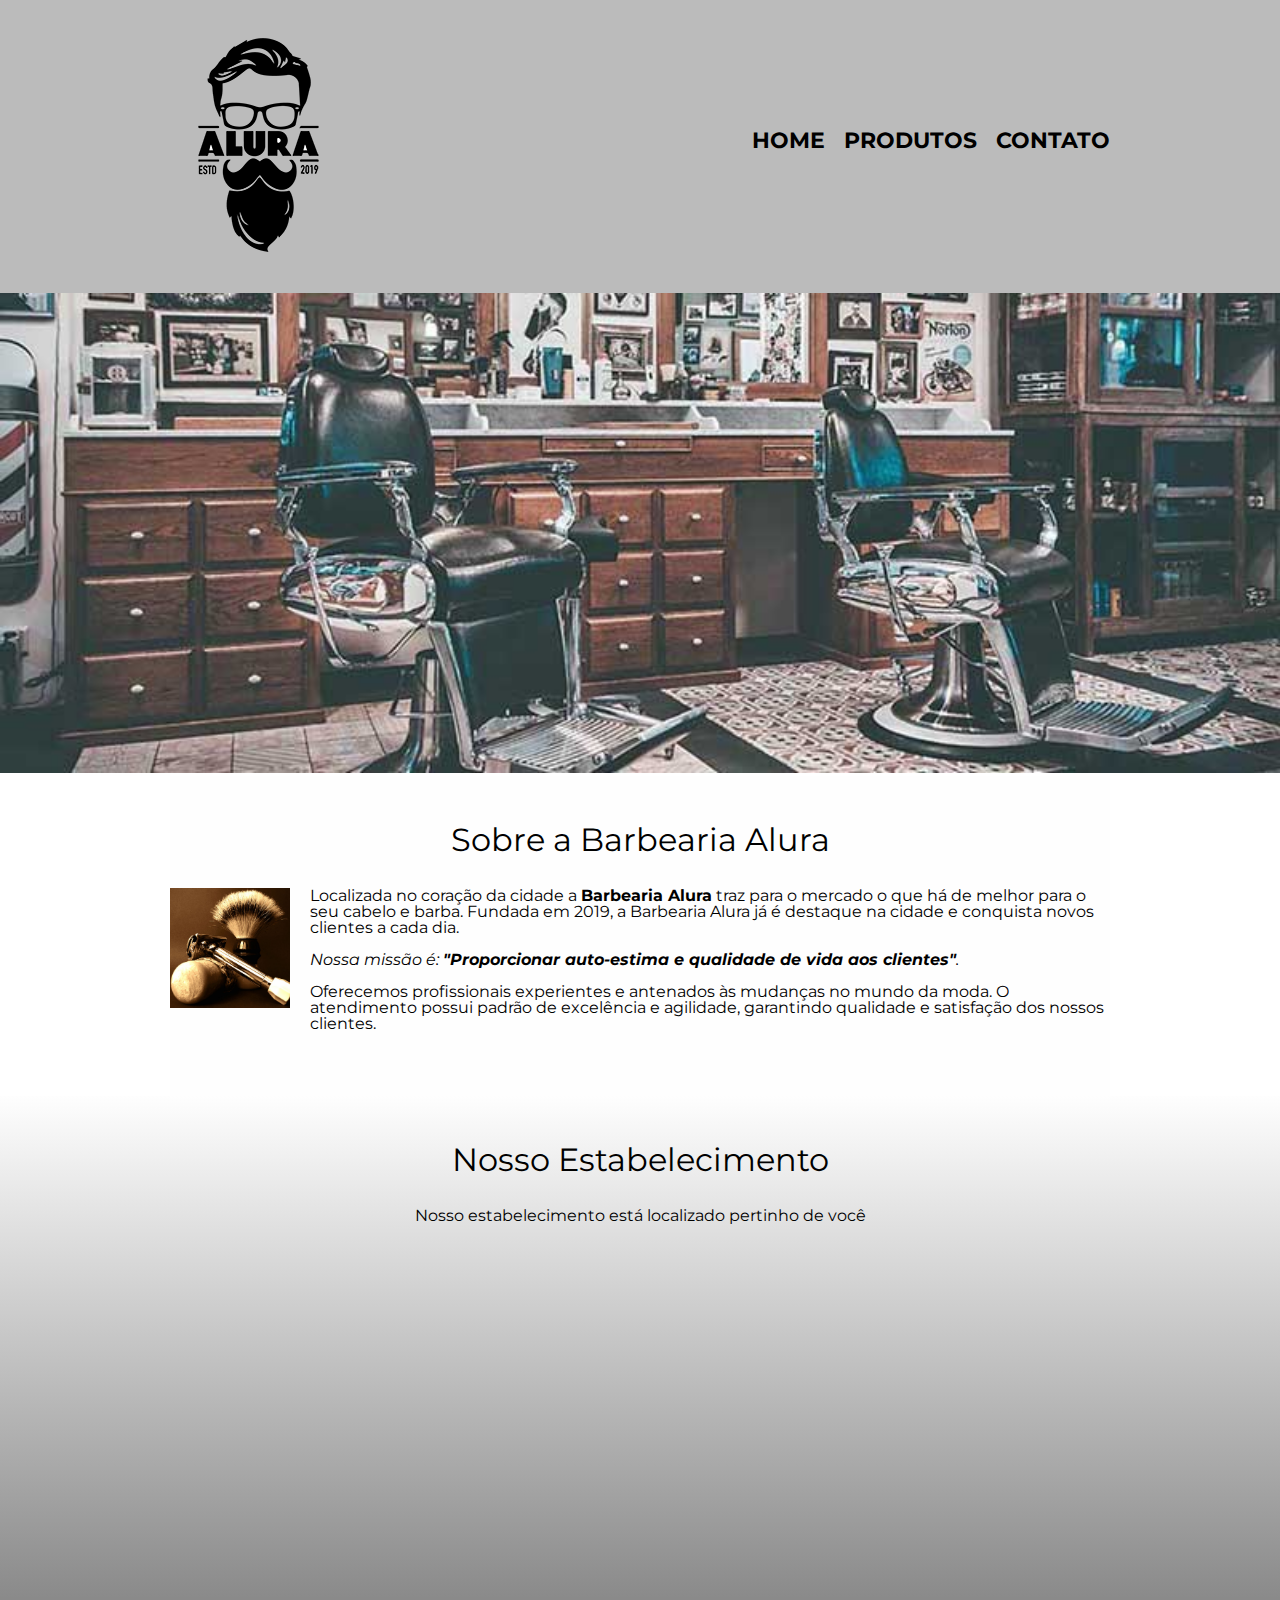
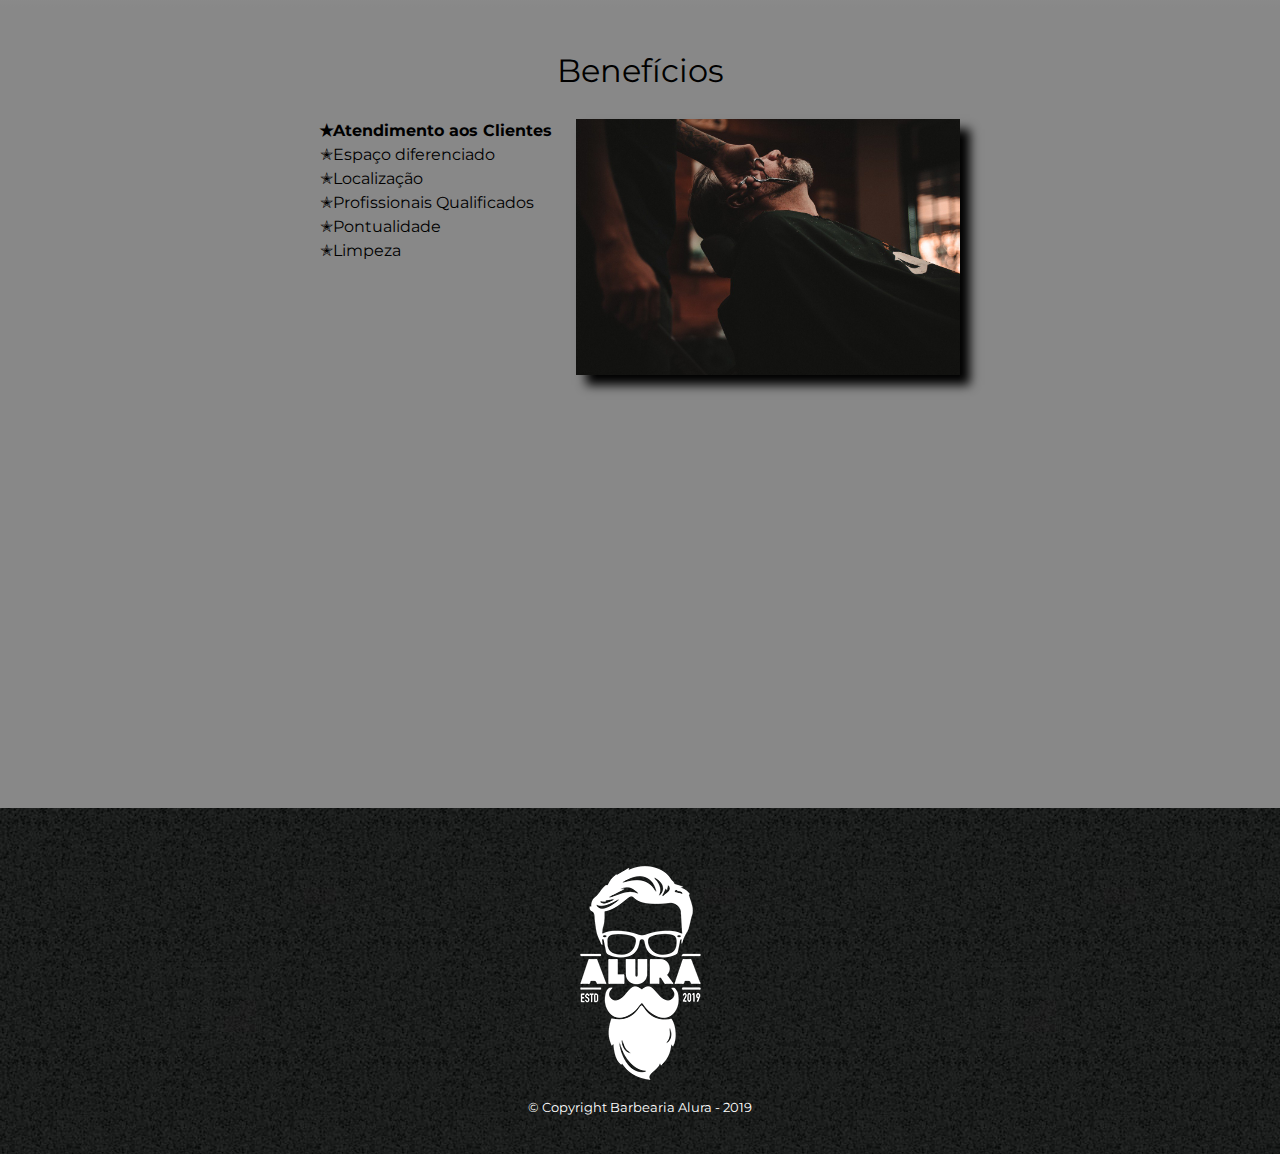
<file: index.html>
<!DOCTYPE html>
<html lang="pt-br">
	<head>
		<meta charset="UTF-8">
		<meta name="viewport" content="width=device-width">
		<title>Barbearia Alura</title>
		<link rel="stylesheet" href="css/reset.css">
		<link rel="stylesheet" href="css/style.css">
		<link href="https://fonts.googleapis.com/css2?family=Montserrat&display=swap" rel="stylesheet">
	</head>
	<body>	
		<header>
			<div class="caixa">
				<h1><img src ="img/logo.png"></h1>
				<nav>
					<ul>
						<li><a href="index.html">Home</a></li>
						<li><a href="produtos.html">Produtos</a></li>
						<li><a href="contato.html">Contato</a></li>
					</ul>
				</nav>
			</div>
		</header>
		<img class="banner" src="img/banner.jpg">
		<main>
			<section class="principal">
				<h2 class="titulo-principal">Sobre a Barbearia Alura</h2>
				<img class="utensilios" src="img/utensilios.jpg" alt="Utensitios de um barbeiro">
		
				<p>Localizada no coração da cidade a <strong>Barbearia Alura</strong> traz para o mercado o que há de melhor para o seu cabelo e barba. Fundada em 2019, a Barbearia Alura já é destaque na cidade e conquista novos clientes a cada dia.</p>

				<p id="missao"><em>Nossa missão é: <strong>"Proporcionar auto-estima e qualidade de vida aos clientes"</strong>.</em></p>

				<p>Oferecemos profissionais experientes e antenados às mudanças no mundo da moda. O atendimento possui padrão de excelência e agilidade, garantindo qualidade e satisfação dos nossos clientes.</p>
			</section>

			<section class="mapa">
				<h3 class="titulo-principal">Nosso Estabelecimento</h3>
				<p>Nosso estabelecimento está localizado pertinho de você</p>
				<div class="mapa-conteudo">
					<iframe src="https://www.google.com/maps/embed?pb=!1m18!1m12!1m3!1d3657.1066935120666!2d-46.65390548497806!3d-23.56461126759755!2m3!1f0!2f0!3f0!3m2!1i1024!2i768!4f13.1!3m3!1m2!1s0x94ce59541c6c79c3%3A0x36b90a85f0f8cb33!2sGrupo%20Alura!5e0!3m2!1spt-BR!2sbr!4v1661597650289!5m2!1spt-BR!2sbr" width="100%" height="300" style="border:0;" allowfullscreen="" loading="lazy" referrerpolicy="no-referrer-when-downgrade"></iframe>
				</div>
			</section>

			<section class="beneficios">
				<h3 class="titulo-principal">Benefícios</h3>
				<div class="conteudo-beneficios">
					<ul class="lista-beneficios">
						<li class="itens">Atendimento aos Clientes</li>
						<li class="itens">Espaço diferenciado</li>
						<li class="itens">Localização</li>
						<li class="itens">Profissionais Qualificados</li>
						<li class="itens">Pontualidade</li>
						<li class="itens">Limpeza</li>
					</ul><img src="img/beneficios.jpg" class="imagem-beneficios">
				</div>
				<div class="video">
					<iframe width="100%" height="315" src="https://www.youtube.com/embed/wcVVXUV0YUY" frameborder="0" allow="accelerometer; autoplay; encrypted-media; gyroscope; picture-in-picture" allowfullscreen></iframe>
				</div>
			</section>
		</main>
			
		<footer>
			<img src="img/logo-branco.png">
			<p class="copyright">&copy Copyright Barbearia Alura - 2019</p>
		</footer>
	</body>
</html>
</file>
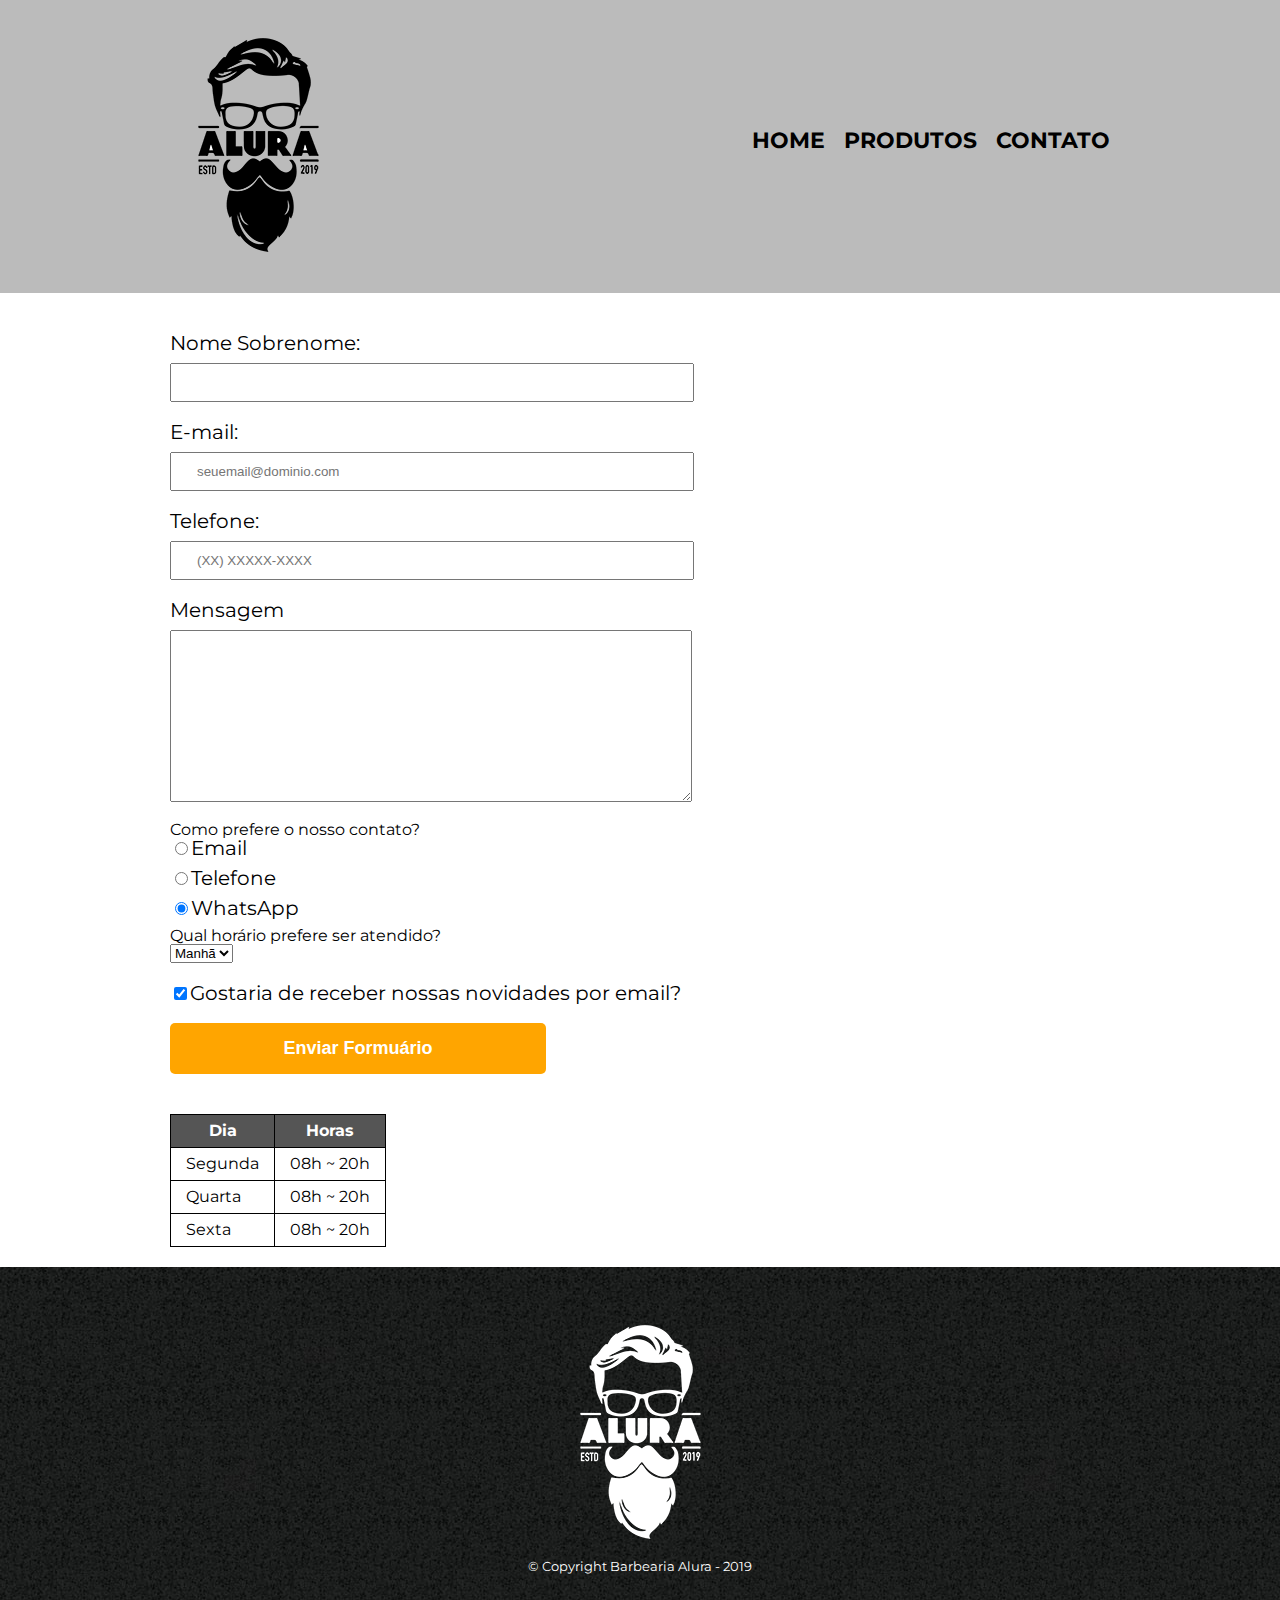
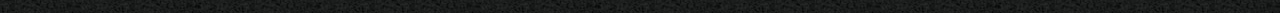
<file: contato.html>
<!DOCTYPE html>
<html lang = "pt">
	<head>
		<meta charset="UTF-8">
		<meta name="viewport" content="width=device-width">
		<title>Contatos - Barbearia Alura</title>
		<link rel="stylesheet" href="css/reset.css">
		<link rel="stylesheet" href="css/style.css">
		<link href="https://fonts.googleapis.com/css2?family=Montserrat&display=swap" rel="stylesheet">
	</head>
	<body>
		<header>
			<div class="caixa">
				<h1><img src ="img/logo.png" alt="Logo da Barbearia Alura"></h1>
				<nav>
					<ul>
						<li><a href="index.html">Home</a></li>
						<li><a href="produtos.html">Produtos</a></li>
						<li><a href="contato.html">Contato</a></li>
					</ul>
				</nav>
			</div>
		</header>
        <main class="main-contato">
			<form>
			<label for="nomesobrenome">Nome Sobrenome:</label>
			<input class="input-padrao" type="text" id="nomesobrenome" required>

			<label for="email">E-mail:</label>
			<input class="input-padrao" type="email" id="email" placeholder="seuemail@dominio.com">

			<label for="telefone">Telefone:</label>
			<input class = "input-padrao" type="tel" id="telefone" required placeholder="(XX) XXXXX-XXXX">
			<label for="mensagem">Mensagem</label>
			<textarea class = "input-padrao" id="mensagem" cols="70" rows="10"></textarea>
			<fieldset>
				<legend>Como prefere o nosso contato?</legend>
				<label for="radio_email"><input type="radio" name="contato" value="email" id="radio_email"/>Email</label>
				<label for="radio_telefone"><input type="radio" name="contato" value="telefone" id="radio_telefone"/>Telefone</label>
				<label for="radio_whatsapp"><input type="radio" name="contato" value="whatsapp" id="radio_whatsapp" checked/>WhatsApp</label>
			</fieldset>
			<fieldset>
				<legend>Qual horário prefere ser atendido?</legend>
				<select>
					<option value="manha">Manhã</option>
					<option value="tarde">Tarde</option>
					<option value="noite">Noite</option>
				</select>
			</fieldset>
			<label class="checkbox"><input value="checkbox" type="checkbox" checked/>Gostaria de receber nossas novidades por email?</label>
			<input class = "enviar" type="submit" value="Enviar Formuário">
			</form>
			<table>
				<thead>
					<tr>
						<th>Dia</th>
						<th>Horas</th>
					</tr>
				</thead>
				<tbody>
					<tr>
						<td>Segunda</td>
						<td>08h ~ 20h</td>
					</tr>
					<tr>
						<td>Quarta</td>
						<td>08h ~ 20h</td>
					</tr>
					<tr>
						<td>Sexta</td>
						<td>08h ~ 20h</td>
					</tr>
				</tbody>
			</table>	
		</main>
        <footer>
			<img src="img/logo-branco.png" alt="Logo da Barbearia Alura">
			<p class="copyright">&copy Copyright Barbearia Alura - 2019</p>
		</footer>
	</body>		
</html>
</file>
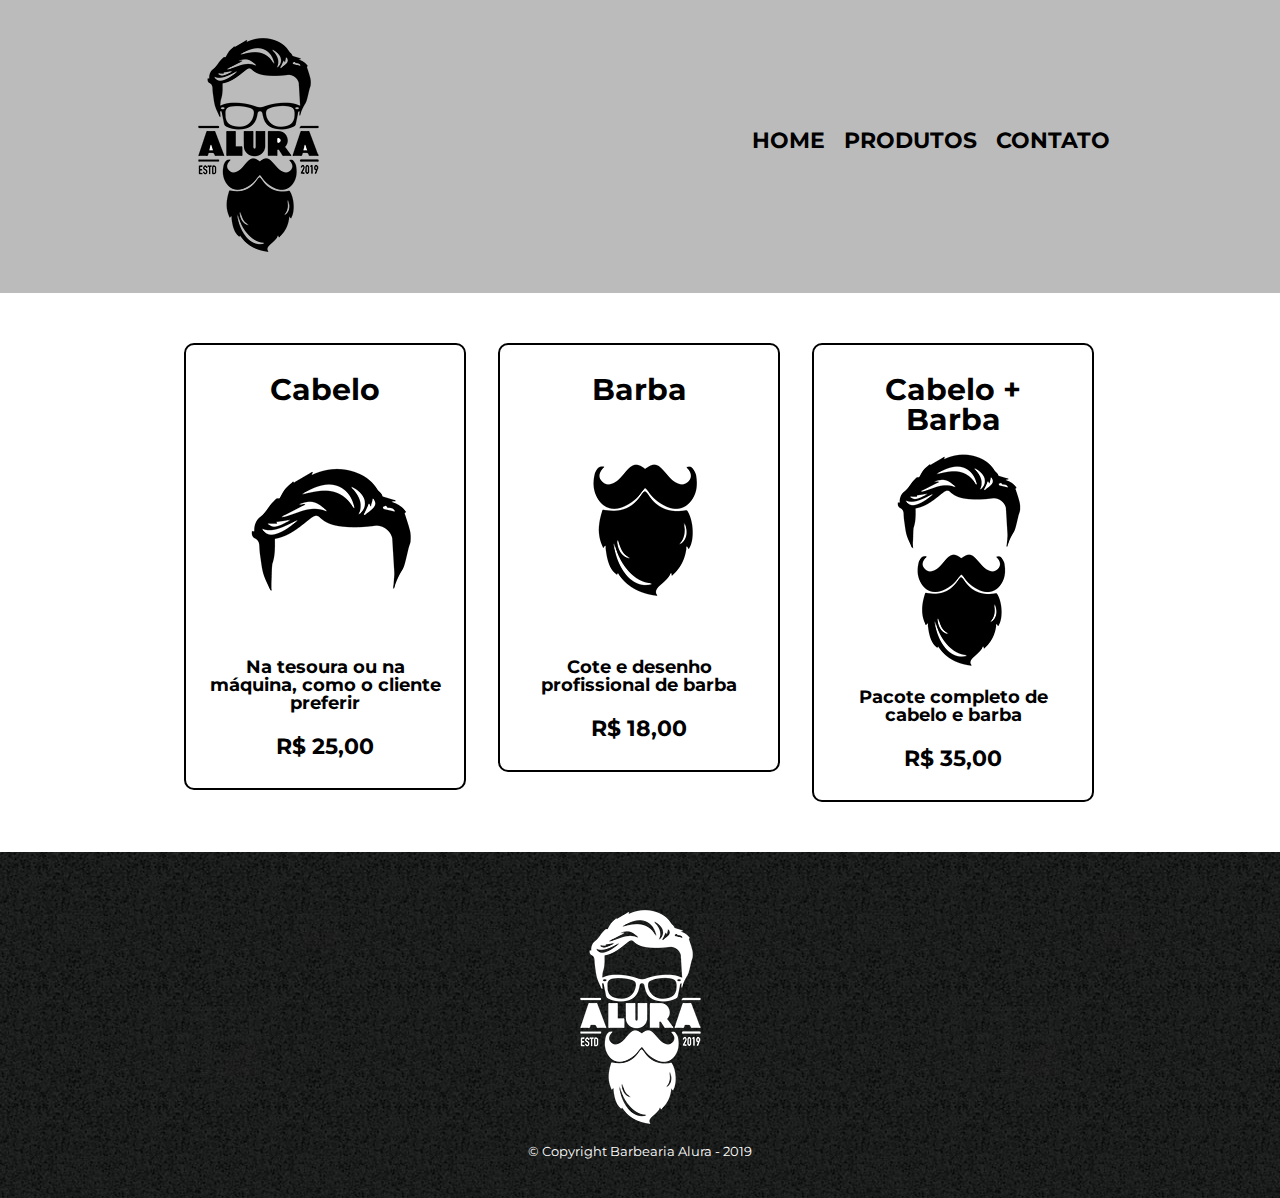
<file: produtos.html>
<!DOCTYPE html>
<html lang = "pt">
	<head>
		<meta charset="UTF-8">
		<meta name="viewport" content="width=device-width">
		<title>Produtos - Barbearia Alura</title>
		<link rel="stylesheet" href="css/reset.css">
		<link rel="stylesheet" href="css/style.css">
		<link href="https://fonts.googleapis.com/css2?family=Montserrat&display=swap" rel="stylesheet">

	</head>
	<body>
		
		<header>
			<div class="caixa">
				<h1><img src ="img/logo.png"></h1>
				<nav>
					<ul>
						<li><a href="index.html">Home</a></li>
						<li><a href="produtos.html">Produtos</a></li>
						<li><a href="contato.html">Contato</a></li>
					</ul>
				</nav>
			</div>
		</header>
		
		<main class="main-produto">
			<ul class="produtos">
				<li class="cabelo">
					<h2>Cabelo</h2>
					<img src="img/cabelo.jpg">
					<p class="produto-descricao">Na tesoura ou na máquina, como o cliente preferir</p>
					<p class="produto-preco">R$ 25,00</p>
				</li>
				<li class="barba">
					<h2>Barba</h2>
					<img src="img/barba.jpg">
					<p class="produto-descricao">Cote e desenho profissional de barba</p>
					<p class="produto-preco">R$ 18,00</p>
				</li>
				<li class="cabelo-barba">
					<h2>Cabelo + Barba</h2>
					<img src="img/cabelo+barba.jpg">
					<p class="produto-descricao">Pacote completo de cabelo e barba</p>
					<p class="produto-preco">R$ 35,00</p>
				</li>
			</ul>
		</main>

		<footer>
			<img src="img/logo-branco.png">
			<p class="copyright">&copy Copyright Barbearia Alura - 2019</p>
		</footer>
	</body>	
	
</html>
</file>
<file: css/style.css>
/*importando Fonte Externa do Google*/
body{
	font-family: 'Montserrat', sans-serif;
}

header{
	background: #bbbbbb;
	padding: 20px 0;
}
.caixa{
	position: relative;
	width: 940px;
	margin: 0 auto;
}
nav{
	position: absolute;
	top: 110px;
	right: 0;
}
nav li{
	display: inline;
	margin: 0 0 0 15px;
}
nav a {
	text-transform: uppercase;
	color: #000000;
	font-weight: bold;
	font-size: 22px;
	text-decoration: none;
}

nav a:hover{
	color: #c78c19;
	text-decoration: underline;
}
.produtos{
	width: 940px;
	margin: 0 auto;
	padding: 50px 0%;
}
.produtos li{
	display: inline-block;
	text-align: center;
	width: 30%;
	vertical-align: top;
	margin: 0 1.5%;
	padding: 30px 20px;
	box-sizing: border-box;
	border: #000 2px solid;
	border-radius: 10px;
}
.produtos li:hover{
	border-color: #c78c19;
}
.produtos li:active{
	border-color: #088c19;
}
.produtos h2:hover{
	font-size: 35px;
}
.produtos h2{
	font-size: 30px;
	font-weight: bold;
}
.produto-descricao{
	font-size: 18px;
	font-weight: bold;
}
.produto-preco{
	font-size: 22px;
	font-weight: bold;
	margin-top: 10%;
}
footer{
	text-align: center;
	background:url("/img/bg.jpg") ;
	padding: 40px 0;
}
.copyright{
	color: #fff;
	font-size: 13px;

}
main{
	
}
.main-contato{
	width: 940px;
	margin: 0 auto;
}
form{
	margin: 40px 0;
}

form label, form p{
	display: block;
	font-size: 20px;
	margin: 0 0 10px;
}

.input-padrao{
	display: block;
	margin: 0 0 20px;
	padding: 10px 25px;
	width: 50%;
}
.checkbox{
	margin: 20px 0;
}
.enviar{
	width: 40%;
	padding: 15px 0;
	background-color: orange;
	color: white;
	font-weight: bold;
	font-size: 18px;
	border: none;
	border-radius: 5px;
	transition: 1s all;
	cursor: pointer;
}
.enviar:hover {
	background: darkgoldenrod;
	transform: scale(1.2);
}
table{
	margin: 20px 0;
}
thead{
	background: #555555;
	color: white;
	font-weight: bold;
}
td, th{
	border: 1px solid #000;
	padding: 8px 15px;
}
/*css inicio da página*/
.banner {
	width:100%;
}

.titulo-principal {
	text-align: center;
	font-size: 2em;
	margin: 0 0 1em;
	clear: left;
}

.principal {
	padding: 3em 0;
	background: #FEFEFE;
	width: 940px;
	margin: 0 auto;
}

.principal p {
	margin: 0 0 1em;
}

.principal strong {
	font-weight: bold;
}

.principal em {
	font-style: italic;
}

.utensilios {
	width: 120px;
	float: left;
	margin: 0 20px 20px 0;
}

.mapa {
	padding: 3em 0;
	background: linear-gradient(#FEFEFE, #888888);
}

.mapa-conteudo {
	width: 940px;
	margin: 0 auto;
}

.mapa p {
	margin: 0 0 2em;
	text-align: center;
}

.beneficios {
	padding: 3em 0;
	background: #888888;
}

.conteudo-beneficios {
	width: 640px;
	margin: 0 auto;
}

.lista-beneficios {
	width: 40%;
	display: inline-block;
	vertical-align: top;
}

.itens {
	line-height: 1.5;
}
.itens::before{
	content: "✭";
}

.itens:first-child {
	font-weight: bold;
}

.imagem-beneficios {
	width: 60%;
	opacity: 1;
	transition: 400ms;
	box-shadow: 10px 10px 10px #000;
}
.imagem-beneficios:hover{
	opacity: 0.3;
}

.video {
	width: 560px;
	margin: 2em auto;
}

@media screen and (max-width:480px) {
	.caixa,.principal,.mapa,.mapa-conteudo,.conteudo-beneficios,.video,.main-contato{
		width: 100%;
	}
	h1{
		text-align: center;
	}
	nav{
		position: static;
	}
	.conteudo-beneficios, .imagem-beneficios{
		width: 100%;
	}
	.produtos{
		width: auto;
	}
	li.cabelo,li.barba,li.cabelo-barba{
		width: 100%;
	}
}
</file>
